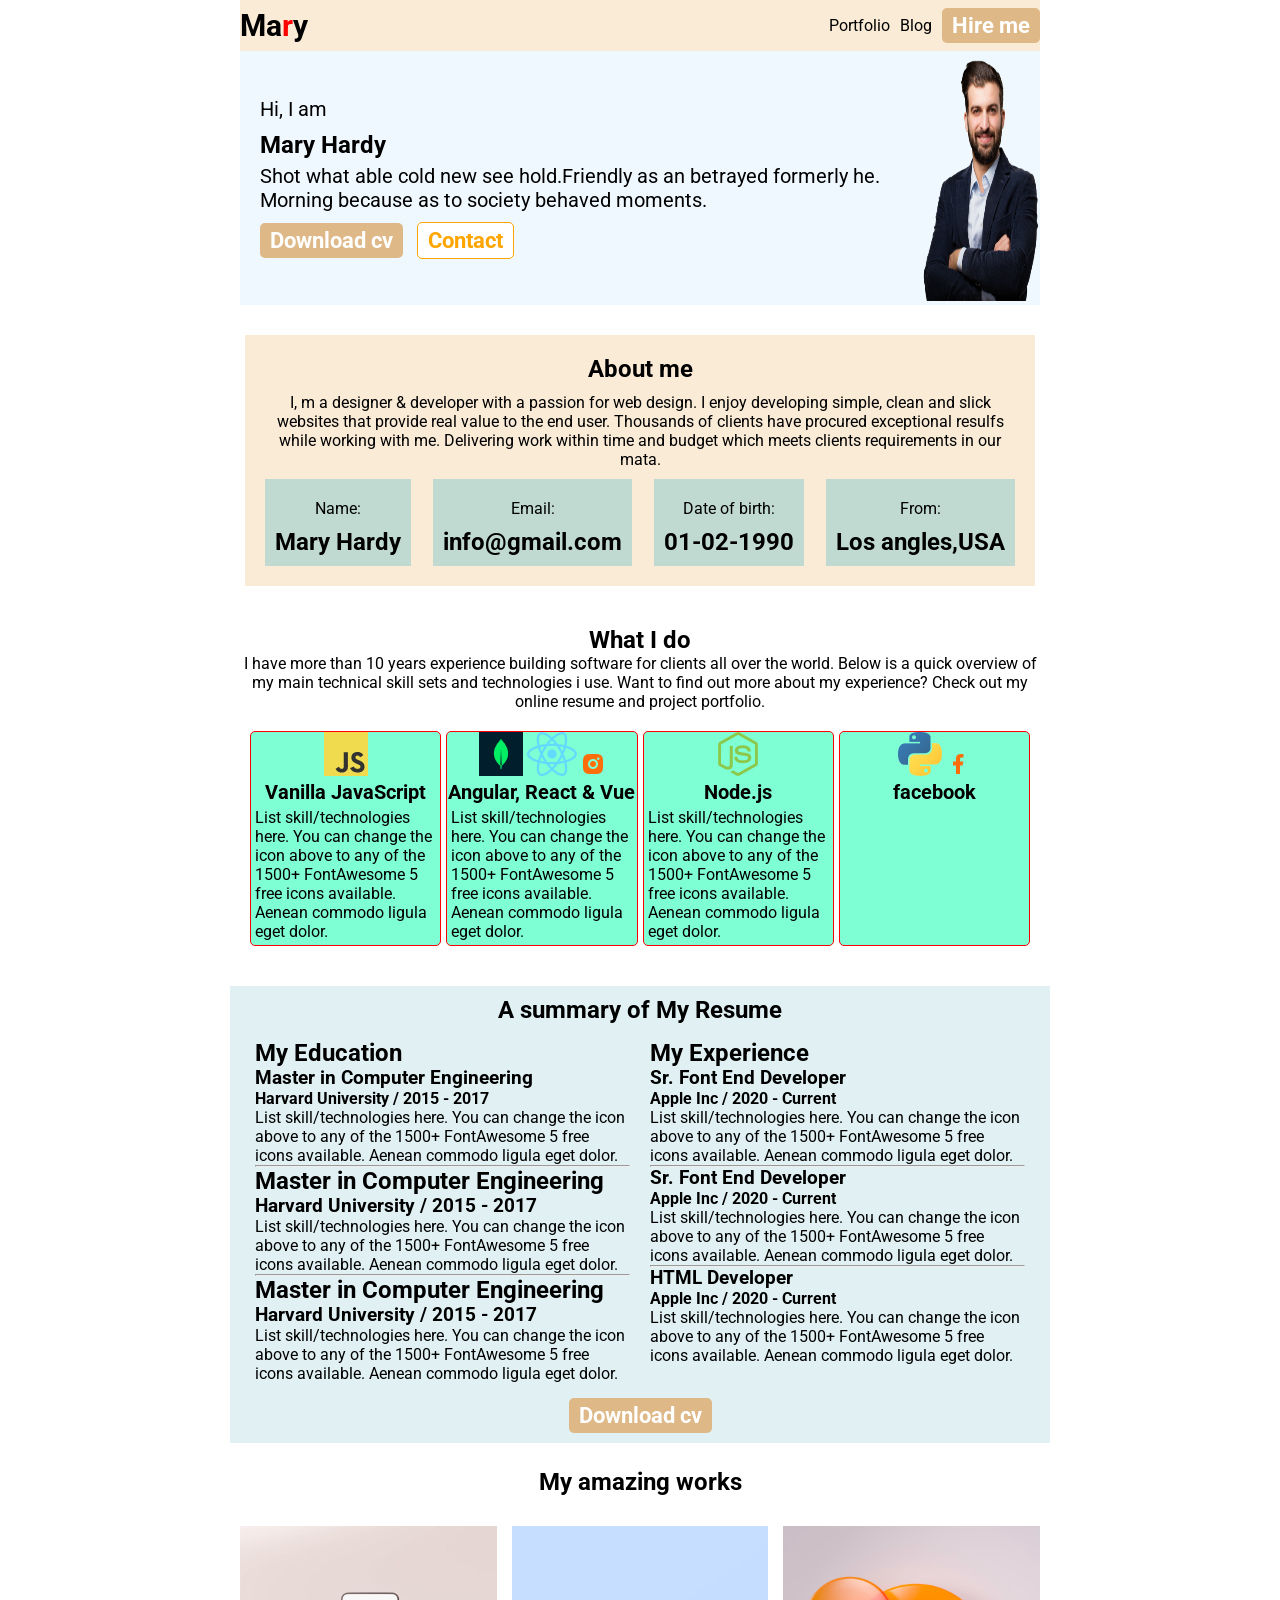
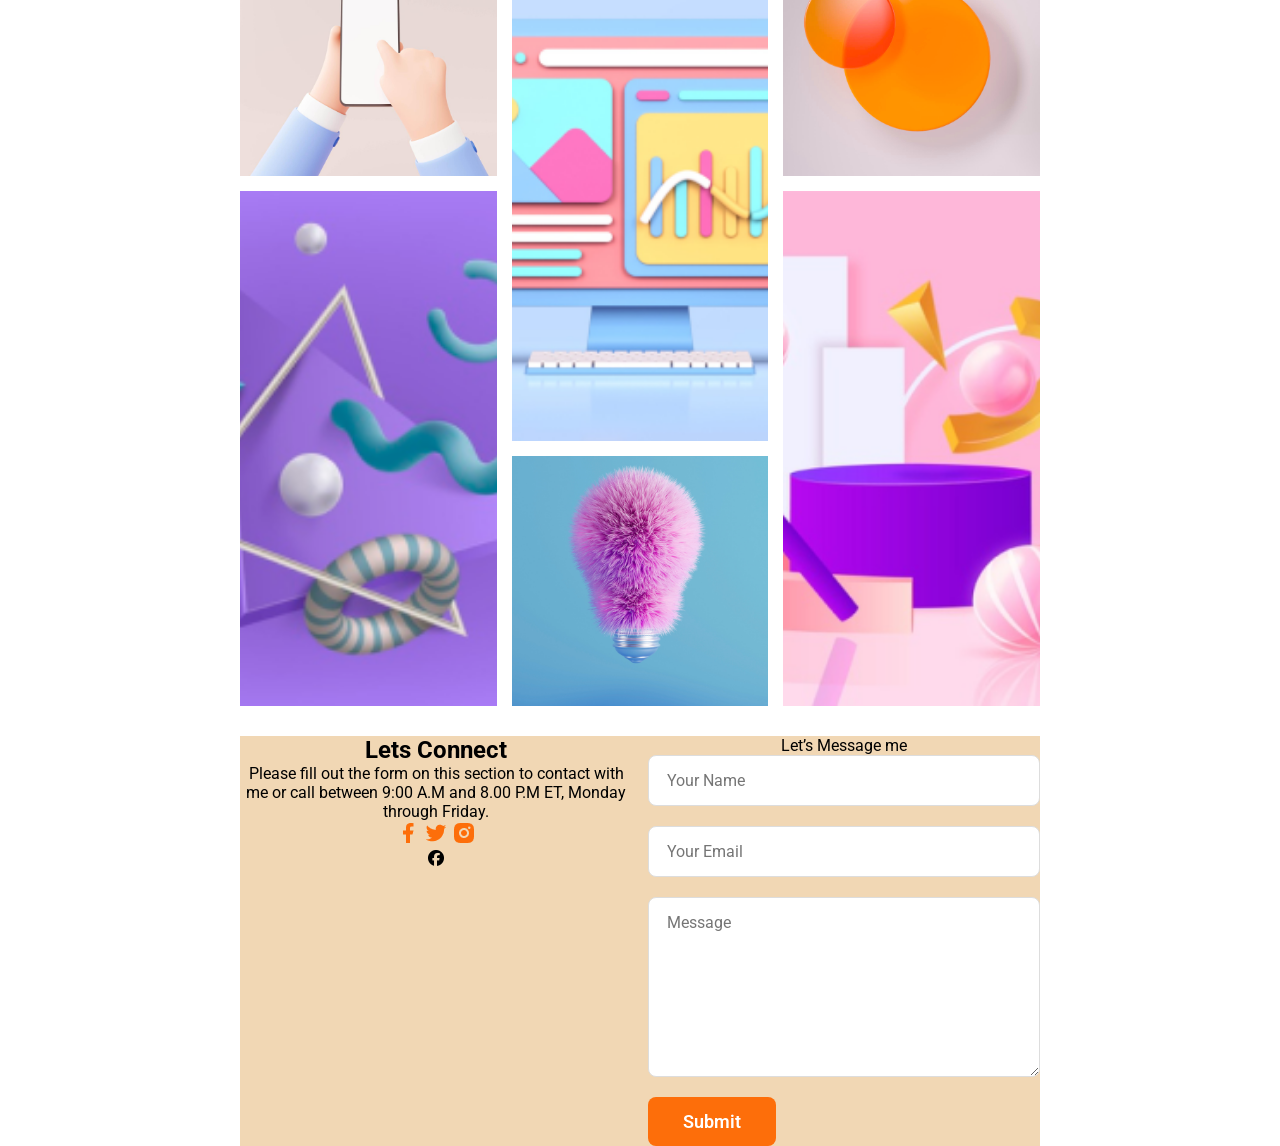
<file: index.html>
<!DOCTYPE html>
<html lang="en">

<head>
    <meta charset="UTF-8">
    <meta name="viewport" content="width=device-width, initial-scale=1.0">
    <title>first portfolio</title>
    <link rel="stylesheet" href="./style.css">
    <!-- Google font -->
    <link rel="preconnect" href="https://fonts.googleapis.com">
    <link rel="preconnect" href="https://fonts.gstatic.com" crossorigin>
    <link
        href="https://fonts.googleapis.com/css2?family=Open+Sans:ital,wght@0,300..800;1,300..800&family=Playwrite+NZ+Guides&family=Roboto:ital,wght@0,100..900;1,100..900&display=swap"
        rel="stylesheet">

    <!-- font awesome link -->
   <link rel="stylesheet" href="https://cdnjs.cloudflare.com/ajax/libs/font-awesome/6.7.2/css/all.min.css">
</head>

<body>
    <header class="header-size">
        <nav class="container">
            <h2 class="logo">Ma<span class="logo-r">r</span>y</h2>
            <ul>
                <li><a href="#"></a>Portfolio</li>
                <li><a href="#"></a>Blog</li>
                <li><button class="common-btn">Hire me</button></li>
            </ul>
        </nav>
    </header>
    <!-- section start -->
    <section class="hero-section container">
        <!-- left div start -->
        <div class="hero-left">
            <p>Hi, I am </p>
            <h2>Mary Hardy</h2>
            <p>Shot what able cold new see hold.Friendly as an betrayed formerly he. Morning because as to society
                behaved moments.</p>

            <div>
                <button class="common-btn">Download cv</button>
                <button class="outline-btn">Contact</button>
            </div>
        </div>
        <!-- left div end -->
        <!-- right div start -->
        <div class="hero-right">
            <img src="./images/hardy.png" alt="Hardy" class="banner-img">
        </div>
        <!-- right div end -->
    </section>
    <!-- section end -->
    <!-- About me -->
    <section class="container about-parent">
        <h2>About me</h2>
        <p>I, m a designer & developer with a passion for web design. I enjoy developing simple, clean and slick
            websites that provide real value to the end user. Thousands of clients have procured exceptional resulfs
            while working with me. Delivering work within time and budget which meets clients requirements in our mata.
        </p>

        <div class="about-parent-box">
            <div class="box">
                <p>Name:</p>
                <h2>Mary Hardy</h2>
            </div>
            <div class="box">
                <p>Email:</p>
                <h2>info@gmail.com</h2>
            </div>
            <div class="box">
                <p>Date of birth:</p>
                <h2>01-02-1990</h2>
            </div>
            <div class="box">
                <p>From:</p>
                <h2>Los angles,USA</h2>
            </div>
        </div>
    </section>
    <!-- What I do Section -->
    <section class="what-i-do container">
        <h2>What I do</h2>
        <p>I have more than 10 years experience building software for clients all over the world. Below is a quick
            overview of my main technical skill sets and technologies i use. Want to find out more about my experience?
            Check out my online resume and project portfolio.</p>

        <div class="what-i-do-card-container">
            <div class="what-i-card">
                <img src="./images/icons/js.png" alt="">
                <h2>Vanilla JavaScript</h2>
                <p>List skill/technologies here. You can change the icon above to any of the 1500+ FontAwesome 5 free
                    icons available. Aenean commodo ligula eget dolor.</p>
            </div>

            <div class="what-i-card">
                <img src="./images/icons/mongo.png" alt="">
                <img src="./images/icons/react.png" alt="">
                <img src="./images/icons/insta.png" alt="">
                <h2>Angular, React & Vue</h2>
                <p>List skill/technologies here. You can change the icon above to any of the 1500+ FontAwesome 5 free
                    icons available. Aenean commodo ligula eget dolor.</p>
            </div>
            <div class="what-i-card">
                <img src="./images/icons/nodejs.png" alt="">
                <h2>Node.js</h2>
                <p>List skill/technologies here. You can change the icon above to any of the 1500+ FontAwesome 5 free
                    icons available. Aenean commodo ligula eget dolor.</p>
            </div>
            <div class="what-i-card">
                <img src="./images/icons/python.png" alt="">
                <img src="./images/icons/facebook.png" alt="">
                <h2>facebook </h2>
            </div>
        </div>
    </section>
    <!-- Resume section -->
    <section class="resume-part container">
        <h2>A summary of My Resume</h2>
        <div class="resume-divider">
            <div class="resume-left-part">
                <h2>My Education</h2>
                <h3>Master in Computer Engineering</h3>
                <h4>Harvard University / 2015 - 2017</h4>
                <p>List skill/technologies here. You can change the icon above
                    to any of the 1500+ FontAwesome 5 free icons available. Aenean commodo ligula eget dolor.</p>
                <hr>
                <h2>Master in Computer Engineering</h2>
                <h3>Harvard University / 2015 - 2017</h3>
                <p>List skill/technologies here. You can change the icon above
                    to any of the 1500+ FontAwesome 5 free icons available. Aenean commodo ligula eget dolor.</p>
                <hr>
                <h2>Master in Computer Engineering</h2>
                <h3>Harvard University / 2015 - 2017</h3>
                <p>List skill/technologies here. You can change the icon above
                    to any of the 1500+ FontAwesome 5 free icons available. Aenean commodo ligula eget dolor.</p>
            </div>
            <div class="resume-right-part">
                <h2>My Experience</h2>
                <h3>Sr. Font End Developer</h3>
                <h4>Apple Inc / 2020 - Current</h4>
                <p>List skill/technologies here. You can change the icon above
                    to any of the 1500+ FontAwesome 5 free icons available. Aenean commodo ligula eget dolor.</p>
                <hr>

                <h3>Sr. Font End Developer</h3>
                <h4>Apple Inc / 2020 - Current</h4>
                <p>List skill/technologies here. You can change the icon above
                    to any of the 1500+ FontAwesome 5 free icons available. Aenean commodo ligula eget dolor.</p>
                <hr>

                <h3>HTML Developer</h3>
                <h4>Apple Inc / 2020 - Current</h4>
                <p>List skill/technologies here. You can change the icon above
                    to any of the 1500+ FontAwesome 5 free icons available. Aenean commodo ligula eget dolor.</p>

            </div>
        </div>
        <button class="common-btn">Download cv</button>

    </section>
    <!-- My amazing work -->
    <section class="amazing-work container">
        <h2>My amazing works</h2>
        <div class="amazing-images">
            <div class="box-1">
                <img src="./gallery/Rectangle 8.png" alt="">
            </div>
            <div class="box-2">
                <img src="./gallery/Rectangle 9.png" alt="">
            </div>
            <div class="box-3">
                <img src="./gallery/Rectangle 10.png" alt="">
            </div>
            <div class="box-4">
                <img src="./gallery/Rectangle 11.png" alt="">
            </div>
            <div class="box-5">
                <img src="./gallery/Rectangle 12.png" alt="">
            </div>
            <div class="box-6">
                <img src="./gallery/Rectangle 13.png" alt="">
            </div>
        </div>
    </section>
    <!-- Footer section -->
    <footer class="container">
        <div class="full-footer">
            <div class="left-footer">
                <h2>Lets Connect</h2>
                <p>Please fill out the form on this section to contact with me or call between 9:00 A.M and 8.00 P.M
                    ET, Monday through Friday.</p>
                <div>
                    <img src="./images/icons/facebook.png" alt="">
                    <img src="./images/icons/twitter.png" alt="">
                    <img src="./images/icons/insta.png" alt="">
                </div>
                <div>
                    <span><i class="fa-brands fa-facebook"></i></span>

                </div>

            </div>

            <div>
                <label for="#">Let’s Message me</label>
                <form class="contact-form">
                    <input type="text" placeholder="Your Name">

                    <input type="email" placeholder="Your Email">

                    <textarea placeholder="Message"></textarea>

                    <button type="submit" class="common-btn">Submit</button>
                </form>

            </div>
        </div>
    </footer>
</body>

</html>
</file>
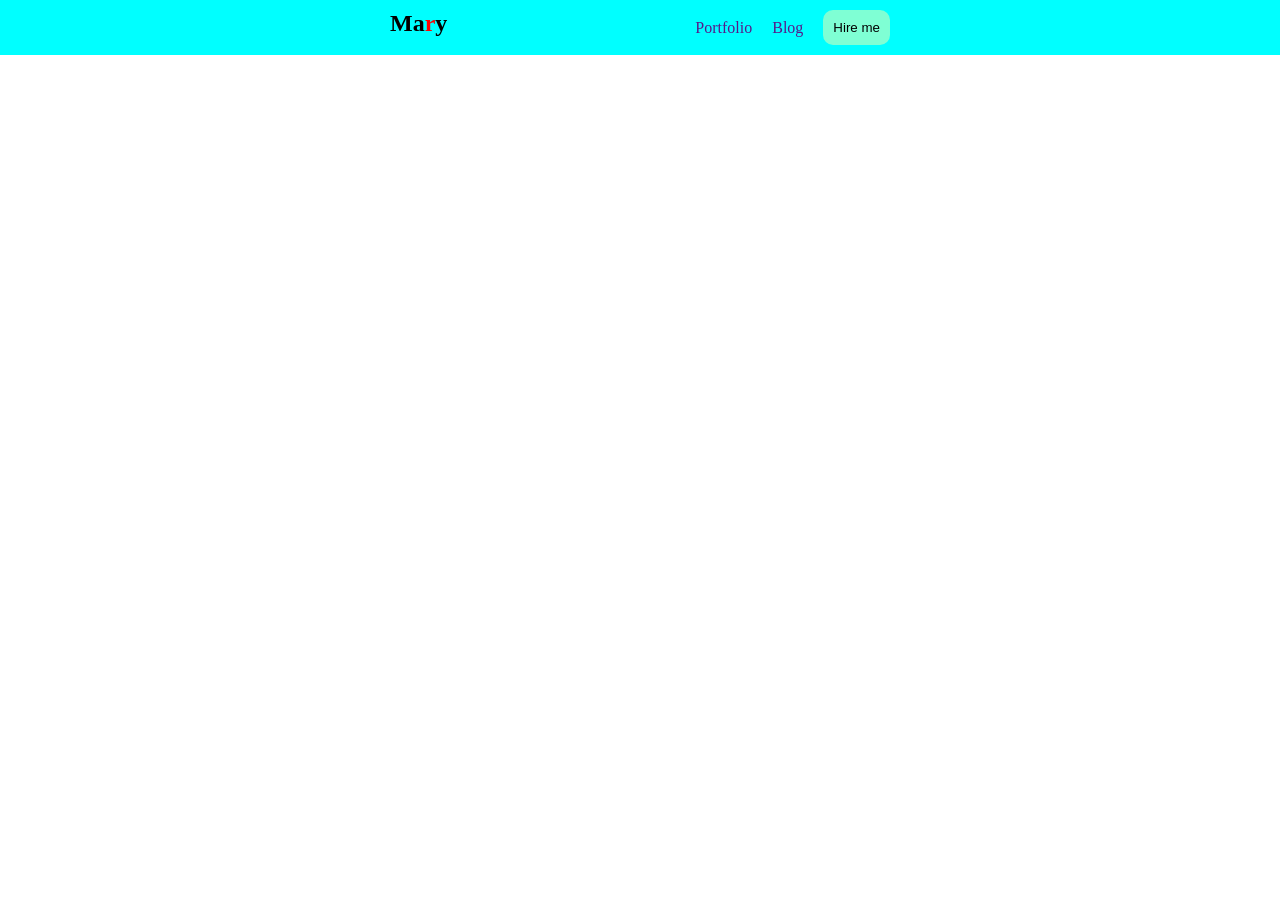
<file: banner.html>
<!DOCTYPE html>
<html lang="en">
<head>
    <meta charset="UTF-8">
    <meta name="viewport" content="width=device-width, initial-scale=1.0">
    <title>banner html</title>
    <link rel="stylesheet" href="./navber.css">
</head>
<body>
    <main>
        <header>
            <nav>
                <h2>Ma<span class="logo">r</span>y</h2>
                <ul>
                    <li><a href="">Portfolio</a></li>
                    <li><a href="">Blog</a></li>
                    <li><button class="common-btn">Hire me</button></li>
                </ul>
            </nav>
        </header>
    </main>
</body>
</html>
</file>
<file: style.css>
* {
    padding: 0;
    margin: 0;
    font-family: "Roboto", sans-serif;
}

header {
    background-color: antiquewhite;
}

.header-size {
    max-width: 800px;
    margin: auto;
}

img {
    max-width: 100%;
}

nav {
    display: flex;
    justify-content: space-between;
    padding: 8px 0px;

}

.container {
    max-width: 800px;
    margin: auto;
}

.logo {
    font-size: 30px;
    font-weight: bold;
}

.logo-r {
    color: red;
}

ul {
    display: flex;
    justify-content: space-between;
    list-style: none;
    gap: 10px;
    align-items: center;
    margin-left: 200px;
}

.common-btn {
    background-color: burlywood;
    padding: 5px 10px;
    border-radius: 5px;
    font-weight: bold;
    font-size: 22px;
    color: white;
    border: none;
    cursor: pointer;
}

.hero-section {
    display: flex;
    justify-content: space-between;
    background-color: aliceblue;
    align-items: center;
    max-width: 800px;

}

.banner-img {
    height: 250px;
}

.hero-left {
    padding: 20px;
}

.hero-left h2 {
    font-weight: bold;
    margin-bottom: 5px;
}

.hero-left p {
    font-size: 20px;
    font-weight: 400;
    margin-bottom: 10px;
}

.outline-btn {
    border: 1px solid orange;
    color: orange;
    background-color: white;
    padding: 5px 10px;
    border-radius: 5px;
    font-weight: bold;
    font-size: 22px;
    cursor: pointer;
    margin-left: 10px;
}

.style-about-box {
    display: grid;
    grid-template-columns: repeat(4, 1fr);
}

.about-size {
    max-width: 400px;
    justify-content: center;
}

.about-me {
    display: flex;
    justify-content: center;
    margin-top: 20px;
}

.style-about-box {
    display: flex;
    justify-content: space-between;
    gap: 15px;

}

.style-about-box h2 {
    font-size: 22px;
}

.about-parent {
    background-color: antiquewhite;
    text-align: center;
    margin: 30px auto;
    padding: 20px;
    width: 750px;
}

.about-parent p {
    margin: 10px 0;
}

.about-parent-box {
    display: flex;
    justify-content: space-between;
    gap: 8px;
}

.about-parent-box .box {
    background-color: rgb(193, 218, 209);
    padding: 10px;
}

.what-i-do {
    background-color: white;
    text-align: center;
    margin: 10px auto;
    padding: 10px;
}

.what-i-do-card-container {
    display: flex;
    margin: 10px auto;
    padding: 10px;
    justify-content: space-between;
    gap: 5px;
}

.what-i-card {
    flex: 1;
    background-color: aquamarine;
    border: 1px solid red;
    border-radius: 5px;

}

.what-i-card h2 {
    font-size: 20px;
}

.what-i-card p {
    text-align: left;
    margin: 4px;
}

.resume-part {
    background-color: rgb(225, 241, 243);
    text-align: center;
    padding: 10px;
}

.resume-divider {
    display: flex;
    flex: 1;
    justify-content: space-between;
    gap: 20px;
    padding: 15px;
}

.resume-left-part {
    text-align: left;
    margin: 2px 4 px;
}

.resume-right-part {
    text-align: left;
    margin: 2px 4 px;
}

.resume-left-part:hover {
    background-color: rgb(110, 72, 26);
}

.resume-right-part:hover {
    background-color: rgb(99, 174, 235);
}


.amazing-work h2 {
    margin: 15px;
    padding: 10px;
    text-align: center;
}

.amazing-images {
    margin-top: 20px;
    display: grid;
    gap: 15px;
    grid-template-columns: repeat(3, 1fr);
    grid-auto-rows: 250px;
    grid-template-areas:
        "one two three"
        "four two six"
        "four five six";
}

.amazing-images img {
    width: 100%;
    height: 100%;
    object-fit: cover;
}

.box-1 {
    grid-area: one;
}

.box-2 {
    grid-area: two;

}

.box-3 {
    grid-area: three;

}

.box-4 {
    grid-area: four;

}

.box-5 {
    grid-area: five;

}

.box-6 {
    grid-area: six;

}

footer {
    
    background-color: rgb(241, 215, 180);
    text-align: center;
    margin-top: 30px !important;
}

.full-footer {
   display: grid;
    grid-template-columns: repeat(2, 1fr);
    justify-content: space-between;
    gap: 15px;
}
/* input{
    border: none;
    display: block;
    margin-bottom: 20px;
}
textarea{
    border: none;
    
} */
 /* .contact-form{
    display: flex;
    flex-direction: column;
    gap: 20px;
    width: 400px;
}

.contact-form input,
.contact-form textarea{
    width: 100%;
    padding: 5px;
    font-size: 18px;
    box-sizing: border-box;
}

.contact-form textarea{
    height: 100px;
    resize: none;
}

.contact-form button{
    width: 100px;
    padding: 15px;
    font-size: 22px;
} */
 .contact-form {
    display: flex;
    flex-direction: column;
    gap: 20px;
    width: 100%;
    max-width: 450px;
}

.contact-form input,
.contact-form textarea {
    width: 100%;
    padding: 15px 18px;
    font-size: 16px;
    font-family: inherit;
    border: 1px solid #ddd;
    border-radius: 8px;
    outline: none;
    background-color: #fff;
    transition: all 0.3s ease;
    box-sizing: border-box;
}

.contact-form input:focus,
.contact-form textarea:focus {
    border-color: #fd6e0a;
    box-shadow: 0 0 8px rgba(253, 110, 10, 0.2);
}

.contact-form textarea {
    min-height: 180px;
    resize: vertical;
}

.contact-form button {
    align-self: flex-start;
    padding: 14px 35px;
    background-color: #fd6e0a;
    color: #fff;
    font-size: 18px;
    font-weight: 600;
    border: none;
    border-radius: 8px;
    cursor: pointer;
    transition: all 0.3s ease;
}

.contact-form button:hover {
    background-color: #e65c00;
    transform: translateY(-2px);
}

.contact-form button:active {
    transform: translateY(0);
}
</file>
<file: navber.css>
*{
    margin:0;
    padding: 0;
}
header{
    background-color: aqua;
}
.logo{
    color:red;
    font-weight: bold;
}
nav{
    display: flex;
    justify-content: space-between;
    max-width: 500px;
    margin:auto;
    padding:10px;

}
ul{
    display: flex;
   justify-content: space-between;
   gap:20px;
   list-style: none;
   align-items: center;
    
}
ul li a{
    text-decoration: none;
}
.common-btn{
    border-style: none;
    padding:10px;
    border-radius: 10px;
    background-color: aquamarine;
}
</file>
